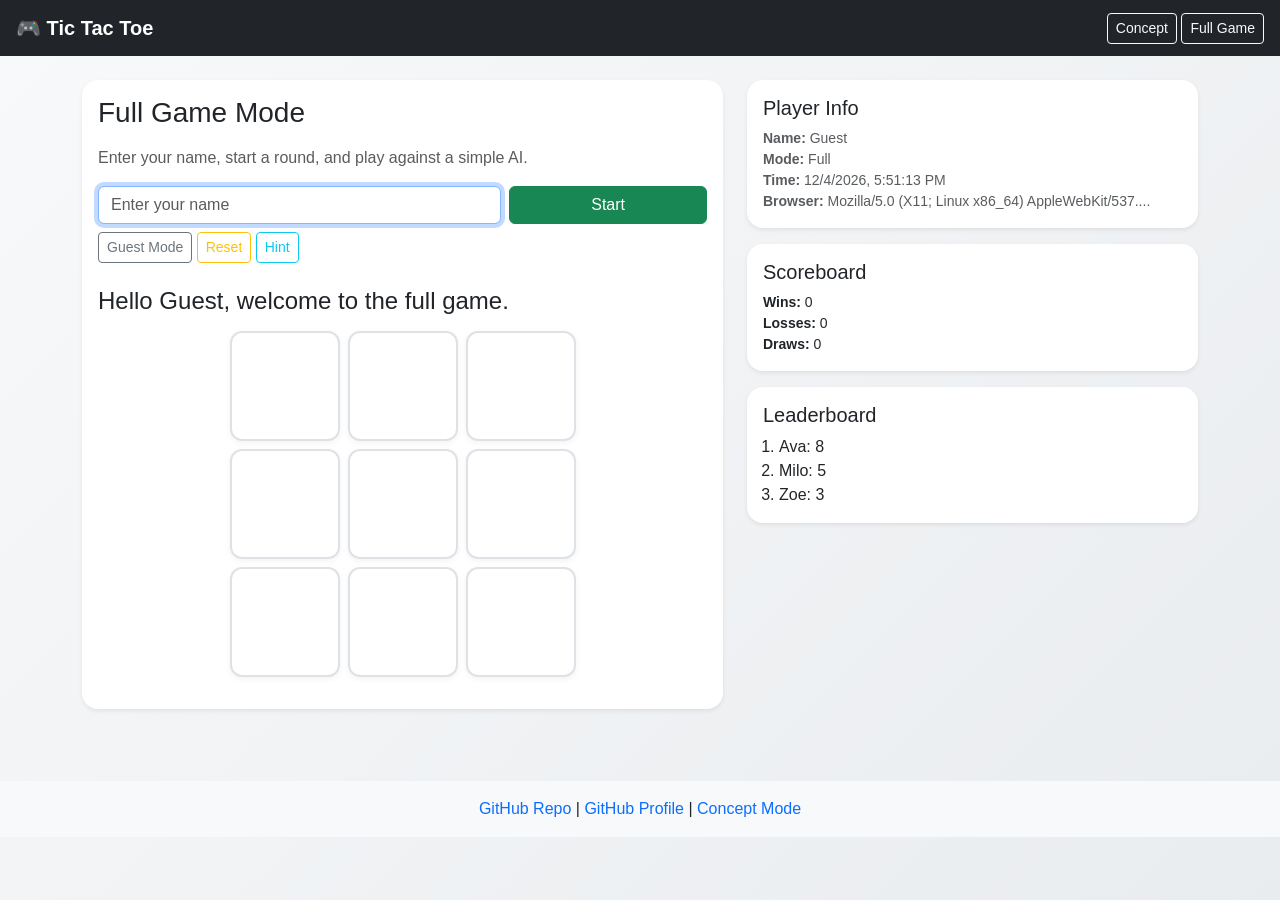
<file: index.html>
<!DOCTYPE html>
<html lang="en">
<head>
  <meta charset="UTF-8">
  <meta name="viewport" content="width=device-width, initial-scale=1.0">
  <title>Tic Tac Toe - Full Game</title>
  <link href="https://cdn.jsdelivr.net/npm/bootstrap@5.3.3/dist/css/bootstrap.min.css" rel="stylesheet">
  <link rel="stylesheet" href="assets/css/styles.css">
</head>
<body data-mode="full">
  <nav class="navbar navbar-dark bg-dark px-3">
    <a class="navbar-brand fw-bold" href="index.html">🎮 Tic Tac Toe</a>
    <div>
      <a class="btn btn-sm btn-outline-light" href="concept.html">Concept</a>
      <a class="btn btn-sm btn-outline-light" href="index.html">Full Game</a>
    </div>
  </nav>

  <main class="container py-4">
    <section class="row g-4 align-items-start">
      <div class="col-lg-7">
        <div class="card shadow-sm">
          <div class="card-body">
            <h1 class="h3 mb-3">Full Game Mode</h1>
            <p class="text-muted">Enter your name, start a round, and play against a simple AI.</p>

            <div class="row g-2">
              <div class="col-md-8">
                <input id="nameInput" class="form-control" placeholder="Enter your name">
              </div>
              <div class="col-md-4">
                <button class="btn btn-success w-100" onclick="startGame()">Start</button>
              </div>
            </div>
            <div class="mt-2">
              <button class="btn btn-outline-secondary btn-sm" onclick="guestMode()">Guest Mode</button>
              <button class="btn btn-outline-warning btn-sm" onclick="resetGame()">Reset</button>
              <button class="btn btn-outline-info btn-sm" onclick="hint()">Hint</button>
            </div>

            <h4 id="greeting" class="mt-4"></h4>
            <div id="board" class="board mt-3"></div>
            <h4 id="status" class="mt-3"></h4>
          </div>
        </div>
      </div>

      <div class="col-lg-5">
        <div class="card shadow-sm mb-3">
          <div class="card-body">
            <h5 class="card-title">Player Info</h5>
            <div id="userInfo" class="small text-muted"></div>
          </div>
        </div>

        <div class="card shadow-sm mb-3">
          <div class="card-body">
            <h5 class="card-title">Scoreboard</h5>
            <div id="scoreboard" class="small"></div>
          </div>
        </div>

        <div class="card shadow-sm">
          <div class="card-body">
            <h5 class="card-title">Leaderboard</h5>
            <ol id="leaderboard" class="mb-0 ps-3"></ol>
          </div>
        </div>
      </div>
    </section>
  </main>

  <div class="modal fade" id="gameModal" tabindex="-1" aria-hidden="true">
    <div class="modal-dialog">
      <div class="modal-content">
        <div class="modal-header">
          <h5 class="modal-title">Game Over</h5>
          <button type="button" class="btn-close" data-bs-dismiss="modal" aria-label="Close"></button>
        </div>
        <div class="modal-body" id="modalText"></div>
        <div class="modal-footer">
          <button class="btn btn-primary" data-bs-dismiss="modal">OK</button>
        </div>
      </div>
    </div>
  </div>

  <footer class="text-center mt-5 p-3 bg-light">
    <a href="https://github.com/wesleycurtis/bravo-tic-tac-toe.git" target="_blank" rel="noreferrer">GitHub Repo</a> |
    <a href="https://wesleycurtis.github.io/wesleycurtis/" target="_blank" rel="noreferrer">GitHub Profile</a> |
    <a href="concept.html">Concept Mode</a>
  </footer>

  <script src="https://cdn.jsdelivr.net/npm/bootstrap@5.3.3/dist/js/bootstrap.bundle.min.js"></script>
  <script src="assets/js/main.js"></script>
</body>
</html>
</file>
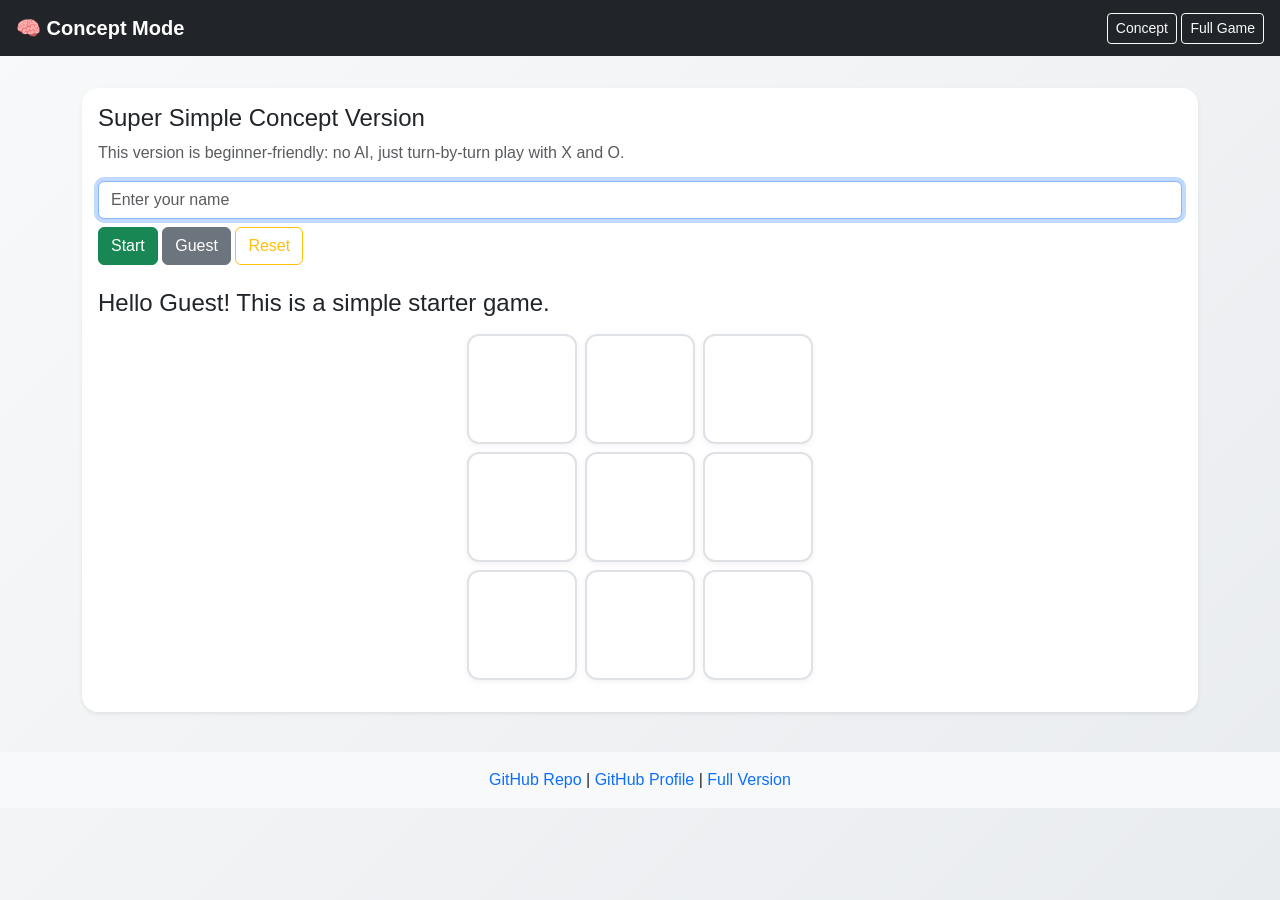
<file: concept.html>
<!DOCTYPE html>
<html lang="en">
<head>
  <meta charset="UTF-8">
  <meta name="viewport" content="width=device-width, initial-scale=1.0">
  <title>Tic Tac Toe - Concept</title>
  <link href="https://cdn.jsdelivr.net/npm/bootstrap@5.3.3/dist/css/bootstrap.min.css" rel="stylesheet">
  <link rel="stylesheet" href="assets/css/styles.css">
</head>
<body data-mode="concept">
  <nav class="navbar navbar-dark bg-dark px-3 mb-3">
    <a class="navbar-brand fw-bold" href="concept.html">🧠 Concept Mode</a>
    <div>
      <a class="btn btn-sm btn-outline-light" href="concept.html">Concept</a>
      <a class="btn btn-sm btn-outline-light" href="index.html">Full Game</a>
    </div>
  </nav>

  <main class="container py-3">
    <div class="card shadow-sm">
      <div class="card-body">
        <h1 class="h4">Super Simple Concept Version</h1>
        <p class="text-muted">This version is beginner-friendly: no AI, just turn-by-turn play with X and O.</p>

        <input id="nameInput" class="form-control" placeholder="Enter your name">
        <div class="mt-2">
          <button class="btn btn-success" onclick="startGame()">Start</button>
          <button class="btn btn-secondary" onclick="guestMode()">Guest</button>
          <button class="btn btn-outline-warning" onclick="resetGame()">Reset</button>
        </div>

        <h4 id="greeting" class="mt-4"></h4>
        <div id="board" class="board mt-3"></div>
        <h4 id="status" class="mt-3"></h4>
      </div>
    </div>
  </main>

  <div class="modal fade" id="gameModal" tabindex="-1" aria-hidden="true">
    <div class="modal-dialog">
      <div class="modal-content">
        <div class="modal-header">
          <h5 class="modal-title">Game Over</h5>
          <button type="button" class="btn-close" data-bs-dismiss="modal" aria-label="Close"></button>
        </div>
        <div class="modal-body" id="modalText"></div>
        <div class="modal-footer">
          <button class="btn btn-primary" data-bs-dismiss="modal">OK</button>
        </div>
      </div>
    </div>
  </div>

  <footer class="text-center mt-4 p-3 bg-light">
    <a href="https://github.com/wesleycurtis/bravo-tic-tac-toe.git" target="_blank" rel="noreferrer">GitHub Repo</a> |
    <a href="https://wesleycurtis.github.io/wesleycurtis/" target="_blank" rel="noreferrer">GitHub Profile</a> |
    <a href="index.html">Full Version</a>
  </footer>

  <script src="https://cdn.jsdelivr.net/npm/bootstrap@5.3.3/dist/js/bootstrap.bundle.min.js"></script>
  <script src="assets/js/main.js"></script>
</body>
</html>
</file>
<file: assets/css/styles.css>
body {
  font-family: Arial, sans-serif;
  background: linear-gradient(135deg, #f8f9fa, #e9ecef);
  min-height: 100vh;
}

.board {
  display: grid;
  grid-template-columns: repeat(3, 110px);
  gap: 8px;
  width: 346px;
  margin: 0 auto;
}

.cell {
  width: 110px;
  height: 110px;
  background: #ffffff;
  border: 2px solid #dee2e6;
  border-radius: 12px;
  display: flex;
  align-items: center;
  justify-content: center;
  font-size: 2.2rem;
  font-weight: 700;
  cursor: pointer;
  box-shadow: 0 2px 6px rgba(0, 0, 0, 0.05);
  transition: transform 0.15s ease, background 0.15s ease;
}

.cell:hover {
  background: #f1f3f5;
  transform: translateY(-1px);
}

.card {
  border: none;
  border-radius: 16px;
}

footer a {
  text-decoration: none;
  color: #0d6efd;
}

footer a:hover {
  text-decoration: underline;
}
</file>
